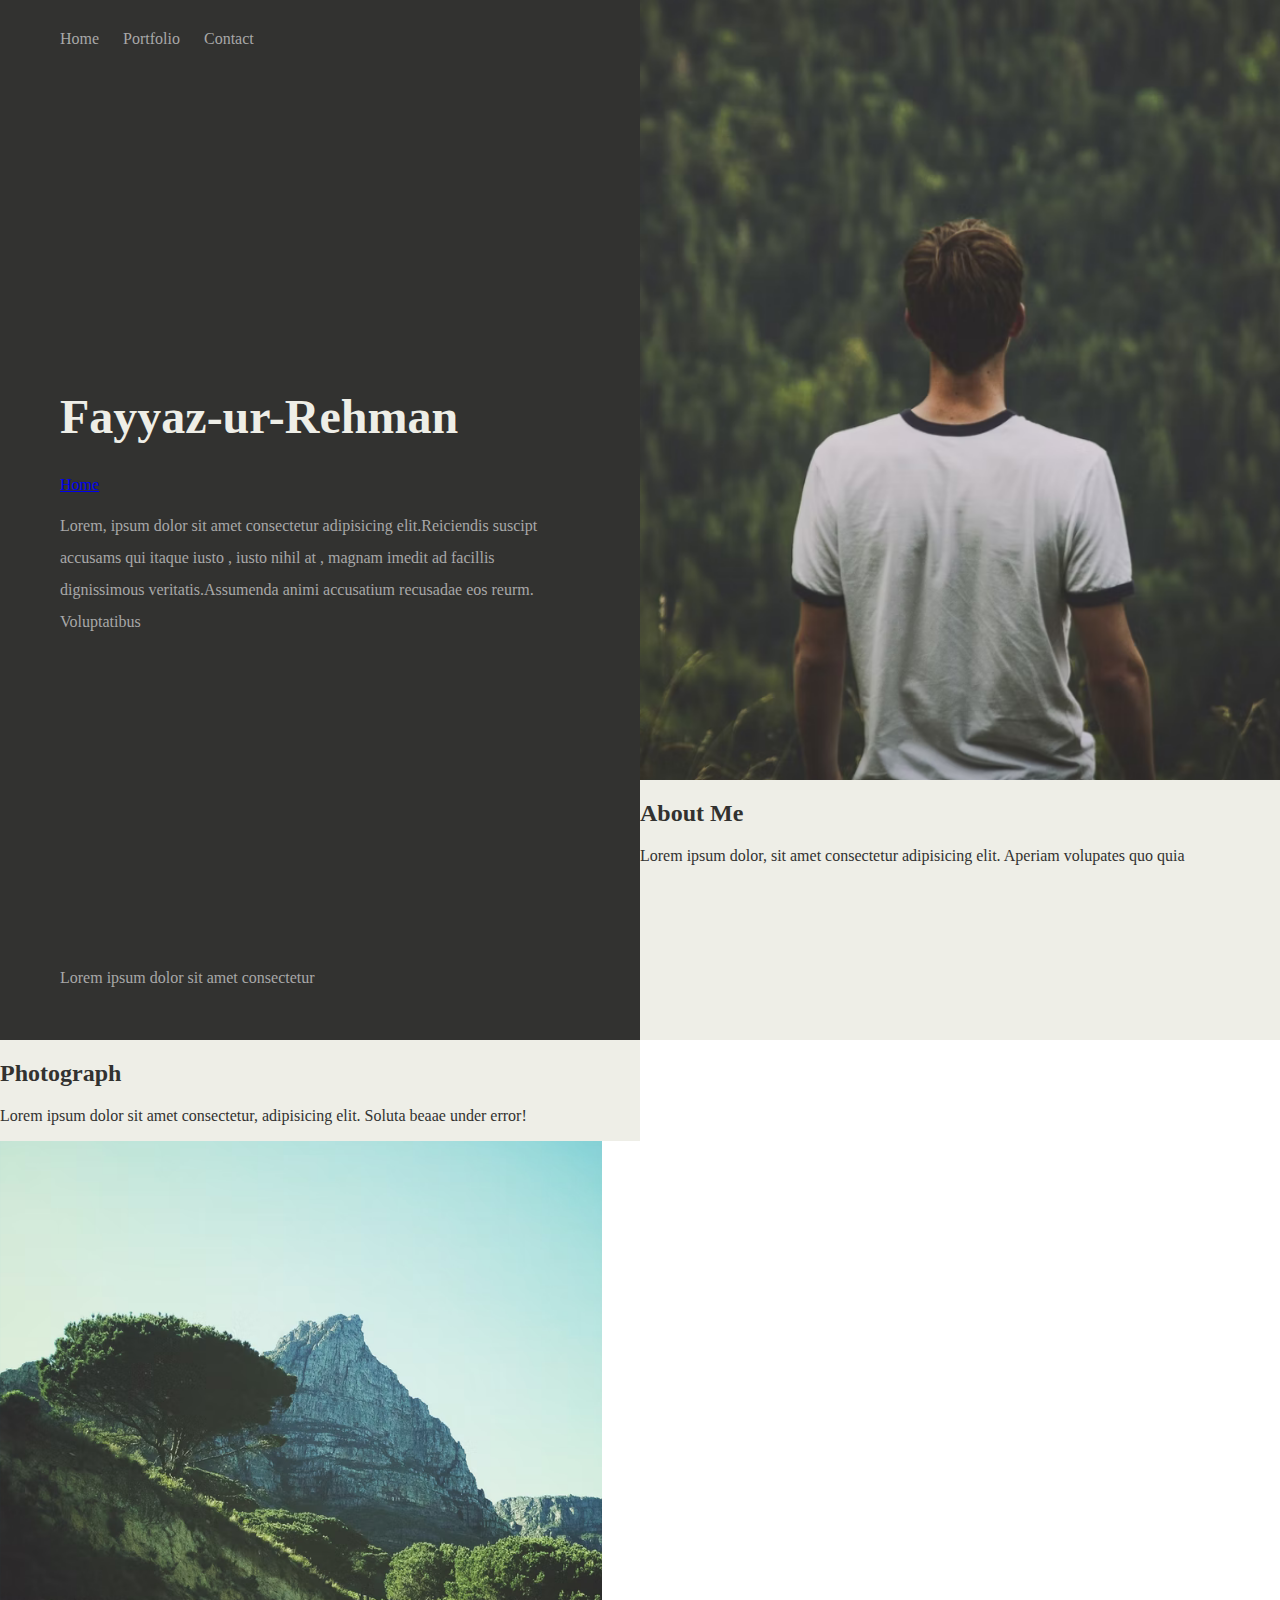
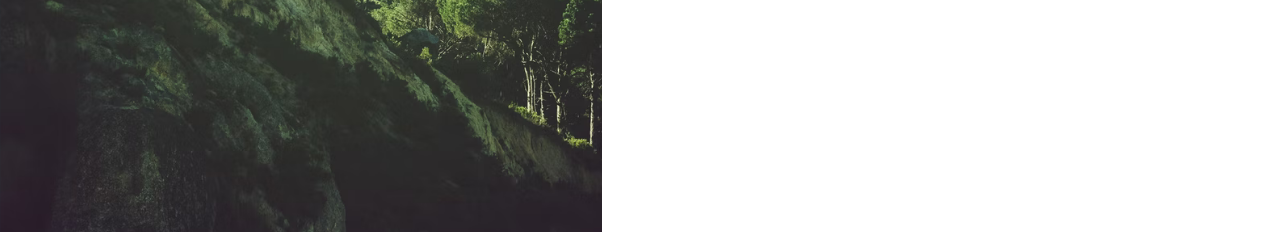
<file: Build Layouts with CSS Grid #6 - Full-width Personal Site Layout/index.html>
<!DOCTYPE html>
<html lang="en">
<head>
    <meta charset="UTF-8">
    <meta http-equiv="X-UA-Compatible" content="IE=edge">
    <meta name="viewport" content="width=device-width, initial-scale=1.0">
    <title>Build Layouts with CSS Grid #6 - Full-width Personal Site Layout</title>
    <link rel="stylesheet" href="./style.css">
</head>
<body>
     <main>
        <div class="panel welcome">
            <nav>
                <a href="/">Home</a>
                <a href="/">Portfolio</a>
                <a href="/">Contact</a>
            </nav>
            <div>
                <h1>Fayyaz-ur-Rehman</h1>
                <a href="/">Home</a>
                <p>Lorem, ipsum dolor sit amet consectetur adipisicing elit.Reiciendis
                     suscipt accusams qui itaque iusto , iusto nihil at , magnam imedit
                      ad facillis dignissimous veritatis.Assumenda animi accusatium 
                      recusadae eos reurm. Voluptatibus </p>
            </div>
            <footer>
                <p>Lorem ipsum dolor sit amet consectetur</p>
            </footer>
        </div>
        <div class="panel about">
            <img src="./image/1.png" alt="main pic">
      <div class="text">
       <h2>About Me</h2>
       <p>Lorem ipsum dolor, sit amet consectetur adipisicing elit. Aperiam volupates 
        quo quia </p>
       </div>
        </div>

        <div class="panel photos">
         <div class="text">
          <h2>Photograph</h2>
          <p>Lorem ipsum dolor sit amet consectetur, adipisicing elit. Soluta beaae under
            error!</p>
         </div>
         <img src="./image/2.png" alt="Ianscape pic">
        </div>
     </main>
</body>
</html>
</file>
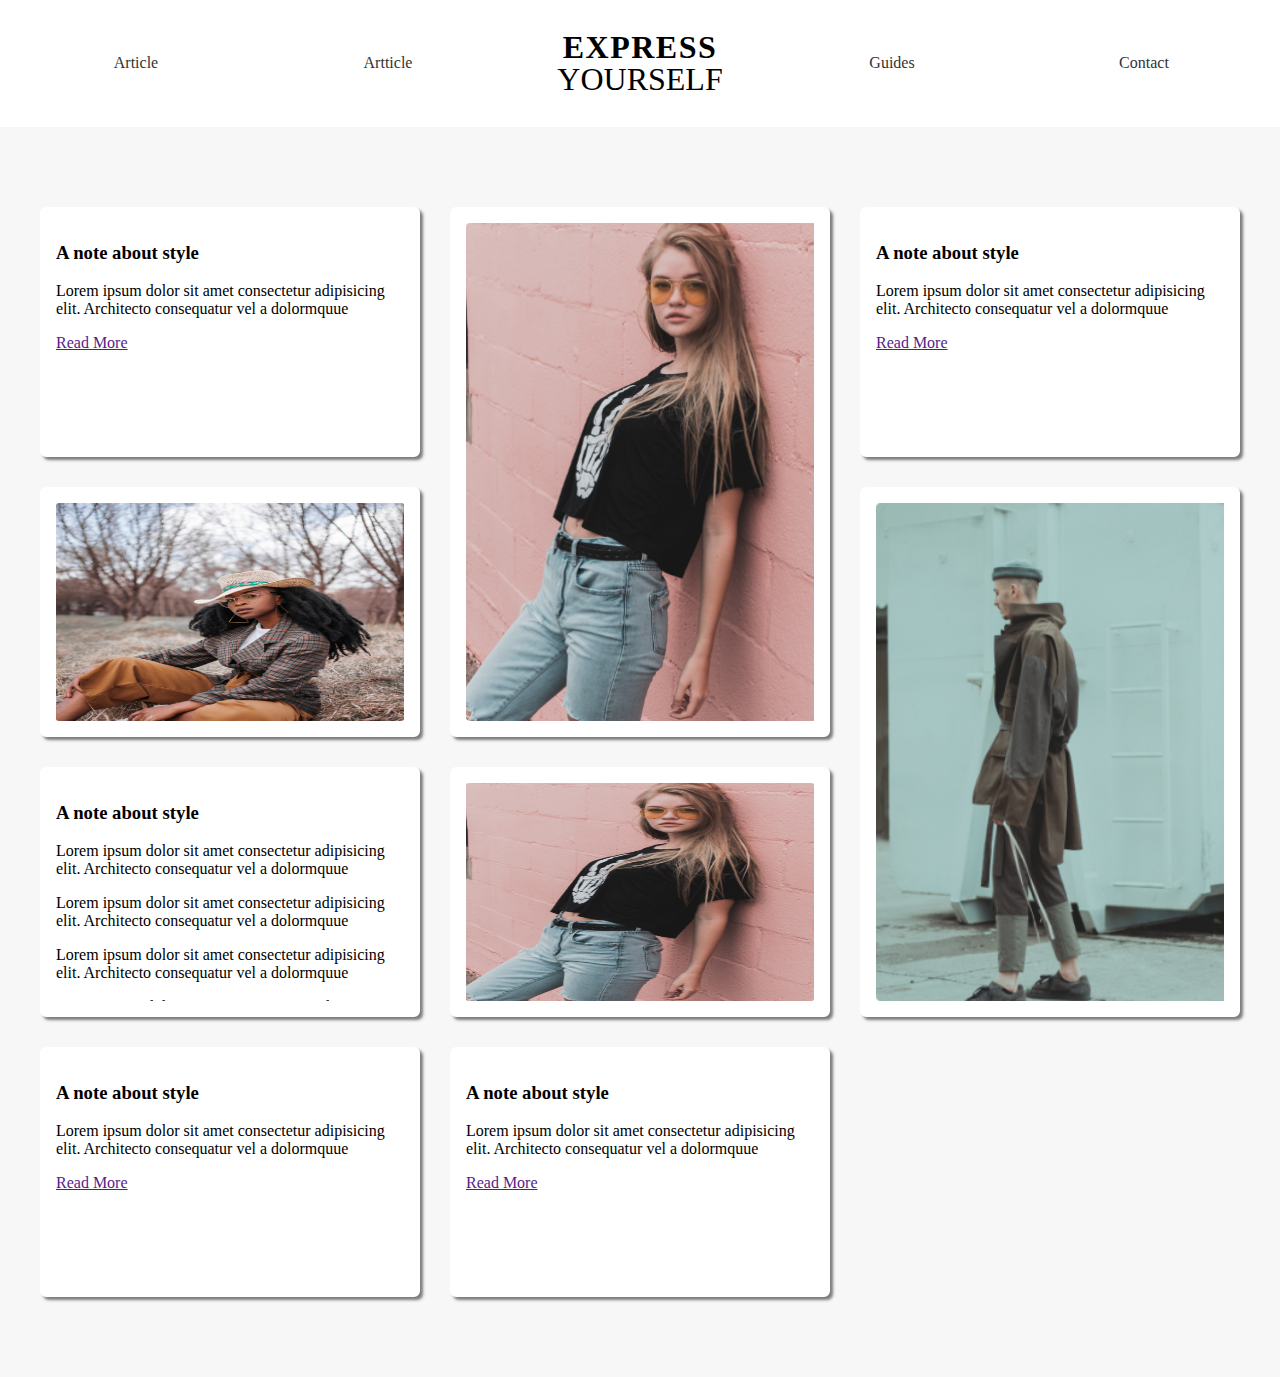
<file: Build-Layout-With-CSS-Grid-#4-Masonry-Style-Layout(part-1)/index.html>
<!DOCTYPE html>
<html lang="en">

<head>
    <meta charset="UTF-8">
    <meta http-equiv="X-UA-Compatible" content="IE=edge">
    <meta name="viewport" content="width=device-width, initial-scale=1.0">
    <title>Build-Layots-With-CSS-Grid-Masonry-Style-Layout</title>
    <link rel="stylesheet" href="./style.css">
</head>

<body>
    <header>
        <nav>
            <a href="/">Article</a>
            <a href="/">Artticle</a>
            <h1>
                <div>Express</div>
                <div>Yourself</div>
            </h1>
            <a href="/">Guides</a>
            <a href="/">Contact</a>
        </nav>
    </header>
    <main>
        <div>
            <h3 class="short">A note about style</h3>
            <p>Lorem ipsum dolor sit amet consectetur adipisicing elit.
                Architecto consequatur vel a dolormquue</p>
            <a href="">Read More</a>
        </div>
        <div class="tall">
            <img src="./image/1.png" alt="model">
        </div>

        <div>
            <h3>A note about style</h3>
            <p>Lorem ipsum dolor sit amet consectetur adipisicing elit.
                Architecto consequatur vel a dolormquue</p>
            <a href="">Read More</a>
        </div class="tall">
        <div>
            <img src="./image/2.png" alt="model">
        </div>
        <div class="tall">
            <img src="./image/3.png" alt="model">
        </div>

        <div>
            <h3>A note about style</h3>
            <p>Lorem ipsum dolor sit amet consectetur adipisicing elit.
                Architecto consequatur vel a dolormquue</p>
            <p>Lorem ipsum dolor sit amet consectetur adipisicing elit.
                Architecto consequatur vel a dolormquue</p>
            <p>Lorem ipsum dolor sit amet consectetur adipisicing elit.
                Architecto consequatur vel a dolormquue</p>
            <p>Lorem ipsum dolor sit amet consectetur adipisicing elit.
                Architecto consequatur vel a dolormquue</p>
            <a href="">Read More</a>
        </div>
        <div>
            <img src="./image/1.png" alt="model">
        </div>
        <div>
            <h3>A note about style</h3>
            <p>Lorem ipsum dolor sit amet consectetur adipisicing elit.
                Architecto consequatur vel a dolormquue</p>
            <a href="">Read More</a>
        </div>
        <div>
            <h3>A note about style</h3>
            <p>Lorem ipsum dolor sit amet consectetur adipisicing elit.
                Architecto consequatur vel a dolormquue</p>
            <a href="">Read More</a>
        </div>
    </main>
</body>

</html>
</file>
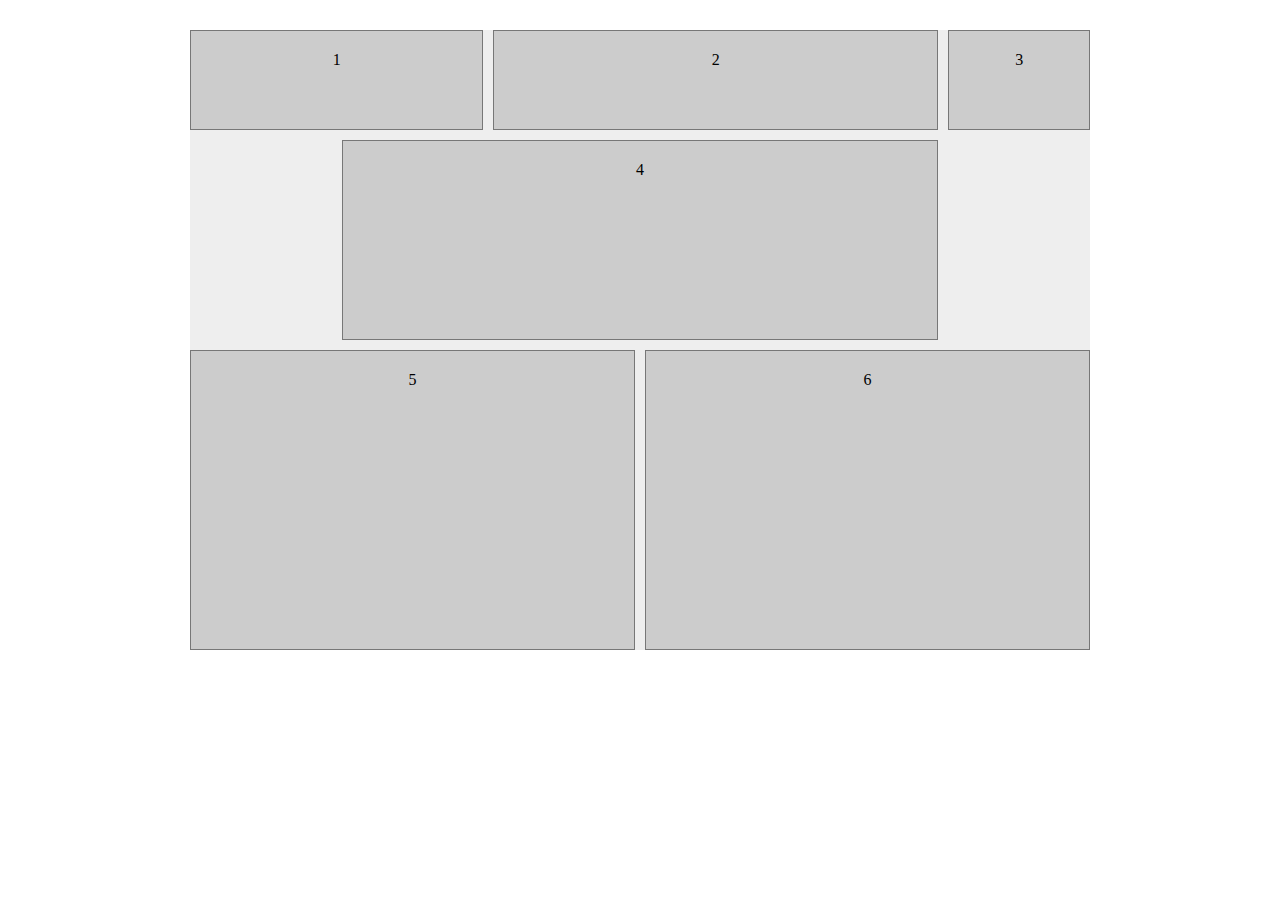
<file: Build-Layouts-With-CSS#1-CSS-Grid-Basics/index.html>
<!DOCTYPE html>
<html lang="en">

<head>
    <meta charset="UTF-8">
    <meta http-equiv="X-UA-Compatible" content="IE=edge">
    <meta name="viewport" content="width=device-width, initial-scale=1.0">
    <title>Build-Layots-With-CSS-Grid-Basics</title>
    <link rel="stylesheet" href="./style.css">
</head>

<body>
    <div class="grid-container">
        <div>1</div>
        <div>2</div>
        <div>3</div>
        <div>4</div>
        <div>5</div>
        <div>6</div>
    </div>
</body>

</html>
</file>
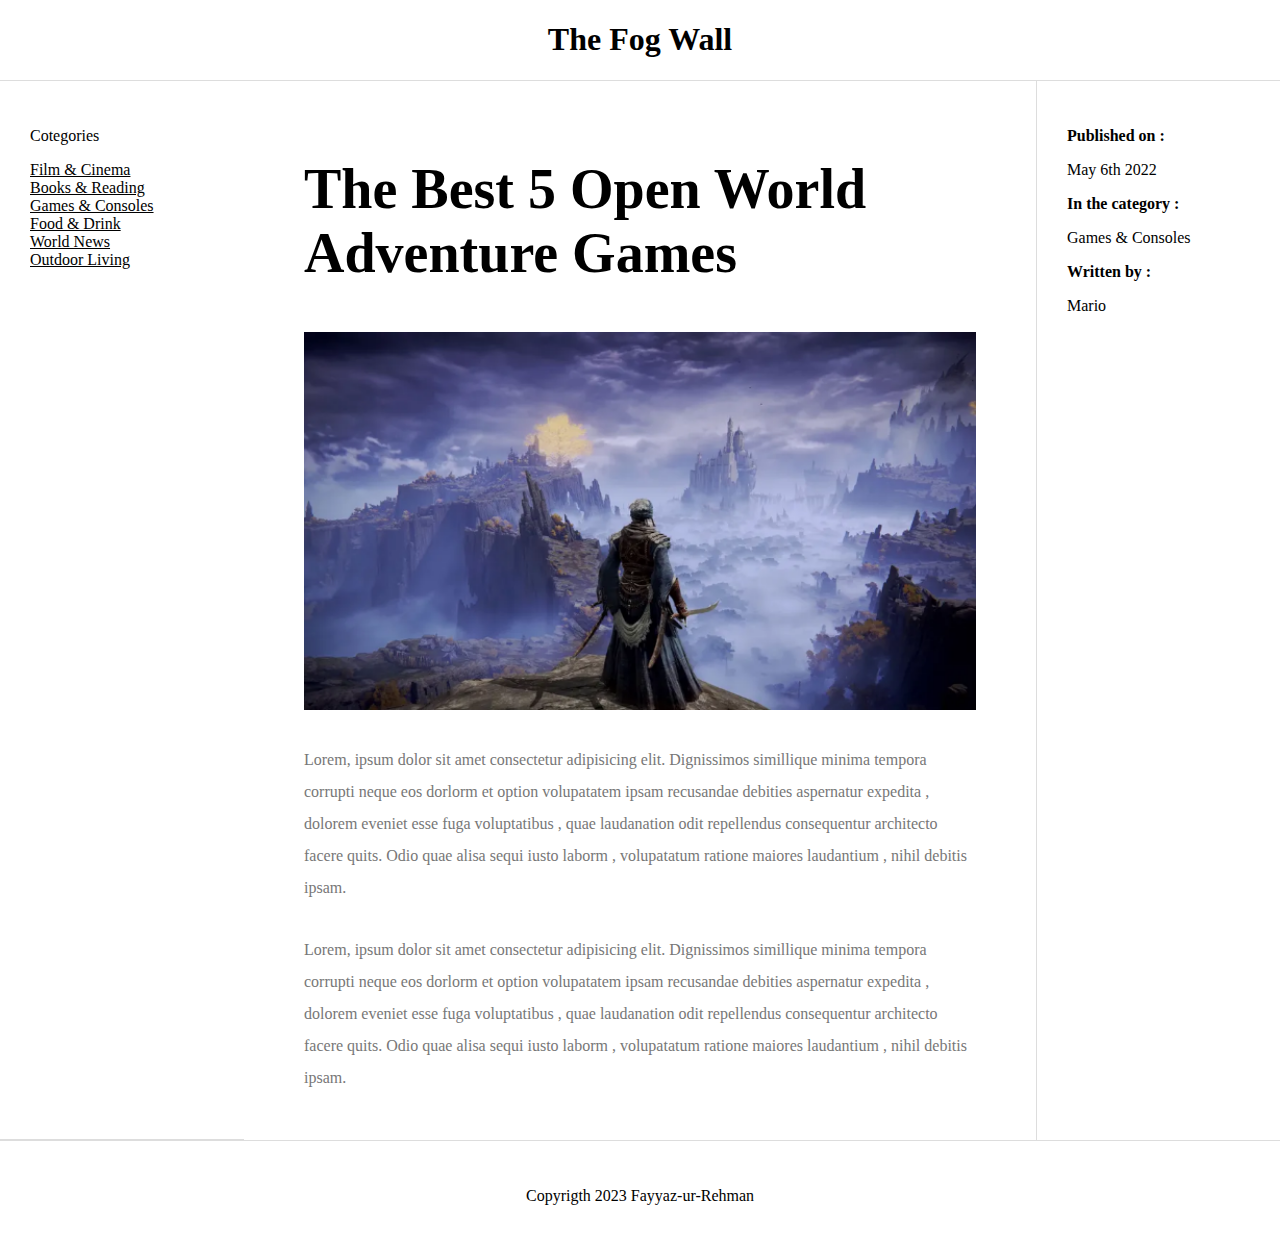
<file: Build-Layouts-With-CSS#3-CSS-Grid-Holy-Grail-Layout/2index.html>
<!DOCTYPE html>
<html lang="en">

<head>
    <meta charset="UTF-8">
    <meta http-equiv="X-UA-Compatible" content="IE=edge">
    <meta name="viewport" content="width=device-width, initial-scale=1.0">
    <title>Build-Layots-With-CSS-Grid-Holy-Grail-Layout</title>
    <link rel="stylesheet" href="./2style.css">
</head>

<body>
    <div class="grid-container">
        <header>
            <h1>The Fog Wall</h1>
        </header>
            <nav>
                <p>Cotegories</p>
                <li>Film & Cinema</li>
                <li>Books & Reading</li>
                <li>Games & Consoles</li>
                <li>Food & Drink</li>
                <li>World News</li>
                <li>Outdoor Living</li>
            </nav>
            <article>
                <h2>The Best 5 Open World Adventure Games</h2>
                <img src="./image/banner.png" alt="article banner">
                <p>Lorem, ipsum dolor sit amet consectetur adipisicing elit. Dignissimos simillique
                    minima tempora corrupti neque eos dorlorm et option volupatatem ipsam recusandae
                    debities aspernatur expedita , dolorem eveniet esse fuga voluptatibus ,
                    quae laudanation odit repellendus consequentur architecto facere quits. Odio quae alisa
                    sequi iusto laborm , volupatatum ratione maiores laudantium , nihil debitis ipsam.</p>
                <p>Lorem, ipsum dolor sit amet consectetur adipisicing elit. Dignissimos simillique
                    minima tempora corrupti neque eos dorlorm et option volupatatem ipsam recusandae
                    debities aspernatur expedita , dolorem eveniet esse fuga voluptatibus ,
                    quae laudanation odit repellendus consequentur architecto facere quits. Odio quae alisa
                    sequi iusto laborm , volupatatum ratione maiores laudantium , nihil debitis ipsam.</p>
                </article>
                <aside>
                    <ul>
                        <li>
                            <p><strong>Published on :</strong></p>
                            <p>May 6th 2022</p>
                        </li>
                        <li>
                            <p><strong>In the category :</strong></p>
                            <p>Games & Consoles</p>
                        </li>
                        <li>
                            <p><strong>Written by :</strong></p>
                            <p>Mario</p>
                        </li>
                    </ul>
                </aside>
                <footer>
                    <p>Copyrigth 2023 Fayyaz-ur-Rehman</p>

                </footer>
         

    </div>
</body>

</html>
</file>
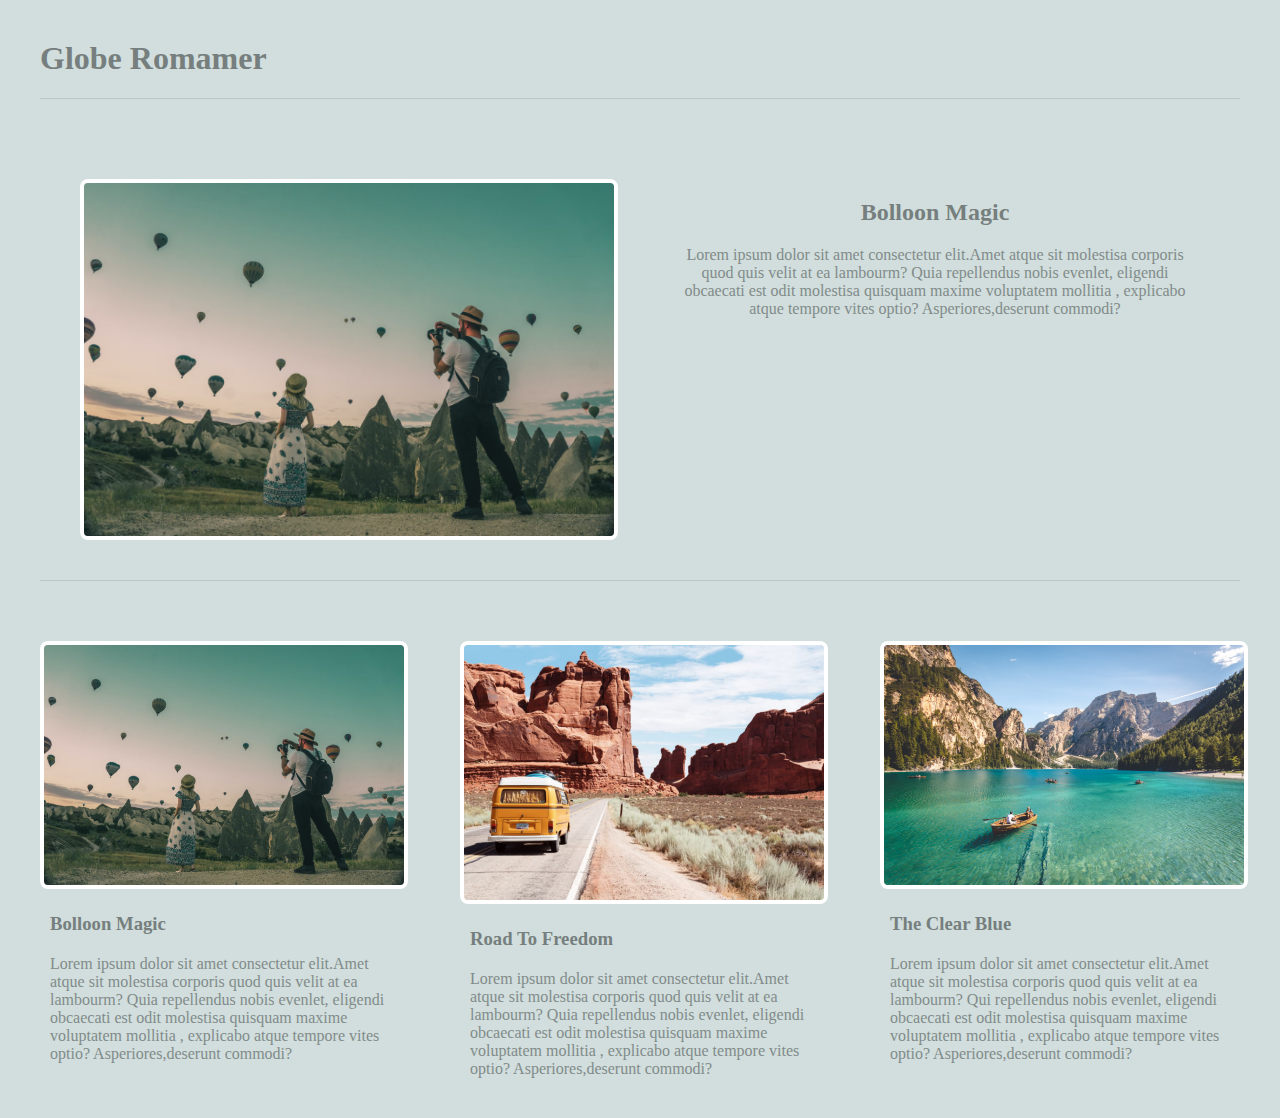
<file: Build-Layouts-With-CSS-Grid-#2-Multi-Column-Layout/1index.html>
<!DOCTYPE html>
<html lang="en">
<head>
    <meta charset="UTF-8">
    <meta http-equiv="X-UA-Compatible" content="IE=edge">
    <meta name="viewport" content="width=device-width, initial-scale=1.0">
    <title>Build-Layots-With-CSS-Grid-multi-Column</title>
    <link rel="stylesheet" href="./1style.css">
</head>
<body>
    <header>
    <h1>Globe Romamer</h1>
</header>

<main class="grid-container">
<article class="featured">
    <img src="./image/1.png" alt="featured img">
    <div>
        <h2>Bolloon Magic</h2>
        <p>Lorem ipsum dolor sit amet consectetur elit.Amet atque sit 
            molestisa corporis quod quis velit at ea lambourm? Quia repellendus nobis evenlet,
            eligendi obcaecati est odit molestisa quisquam maxime voluptatem mollitia ,
            explicabo atque tempore vites optio? Asperiores,deserunt commodi?</p>
    </div>
</article>
<article>
    <img src="./image/1.png" alt="article img">
    <div>
        <h3>Bolloon Magic</h3>
        <p>Lorem ipsum dolor sit amet consectetur elit.Amet atque sit 
            molestisa corporis quod quis velit at ea lambourm? Quia repellendus nobis evenlet,
            eligendi obcaecati est odit molestisa quisquam maxime voluptatem mollitia ,
            explicabo atque tempore vites optio? Asperiores,deserunt commodi?</p>
    </div>
</article>
<article>
    <img src="./image/2.png" alt="article img">
    <h3>Road To Freedom</h3>
    <p>Lorem ipsum dolor sit amet consectetur elit.Amet atque sit 
        molestisa corporis quod quis velit at ea lambourm? Quia repellendus nobis evenlet,
        eligendi obcaecati est odit molestisa quisquam maxime voluptatem mollitia ,
        explicabo atque tempore vites optio? Asperiores,deserunt commodi?</p>
</article>
<article>
    <img src="./image/3.png" alt="article img">
    <h3>The Clear Blue </h3>
    <p>Lorem ipsum dolor sit amet consectetur elit.Amet atque sit 
        molestisa corporis quod quis velit at ea lambourm? Qui repellendus nobis evenlet,
        eligendi obcaecati est odit molestisa quisquam maxime voluptatem mollitia ,
        explicabo atque tempore vites optio? Asperiores,deserunt commodi?</p>
</article>
</main>
</body>
</html>
</file>
<file: Build Layouts with CSS Grid #6 - Full-width Personal Site Layout/style.css>
body {
    margin: 0;
    font-family: 'Poppins';
}

main {
    display: grid;
    grid-template-columns: 1.2fr 1fr 1fr ;
    min-height: 100%;
}
.panel {
    display: grid;
    grid-template-columns: 1fr;
}
.panel .text {
    background: #eeeee7;
    color: #323230;
    padding: 30px 60 px ;
}
  /* Welcome-Pannel */
.panel.welcome  {
   background: #323230;
   padding: 30px 60px;
   grid-auto-rows: 1fr;
}
.panel.welcome nav a {
    color: #a8a8a8;
    text-decoration: none;
    margin-right: 20px;
}
.panel.welcome p {
    color: #a8a8a8;
    max-width: 540px;
    line-height: 2em;
}
.panel.welcome h1 {
     color: #eeeee7;
     font-size: 3em;
}
.panel.welcome footer{
    align-self: end;
}

/* About panel */

.panel.about {
    grid-template-rows: 3fr 1fr;
    overflow: hidden;
}
.panel.about img {
    min-width: 100%;
    min-height: 100%;
}

/* Photos panel  */
.panel.photo {
    grid-template-rows: 1fr 3fr;
    overflow: hidden;
}
.panel.photo img {
    min-width: 100%;
    min-height: 100%;
}

@media screen and (max-width : 1400px) {
    main {
        grid-template-columns: 1fr 1fr ;
    }
    .panel.photo {
        grid-column: span 2;
        grid-template-columns: 1fr 1fr ;
        grid-template-rows: 1fr;
    }
}
@media screen and (max-width : 960px) {
     main {
       grid-template-columns: 100%;
       grid-template-rows: 500px 400px 400px; 
     }
     .panel.about {
        grid-row: 2;
        grid-template-columns: 1fr 1fr;
        grid-template-rows: 1fr;
    }
    .panel img {
        width: 100%;
    }
}

@media screen and (max-width : 680px) {
 
main {
    grid-template-rows: 700px 600px 600px;
}
.panel.about, .panel.photo {
    grid-template-columns: 1fr;
    grid-column: span 1;
    grid-template-rows: 1fr 1fr;
    border-bottom: 1px solid #dcdcd0;
}
}
</file>
<file: Build-Layout-With-CSS-Grid-#4-Masonry-Style-Layout(part-1)/style.css>
body {
    margin: 0;
    font-family: 'Poppins';
    background: #f7f7f7;
}
header {
    background: #fff;
    padding: 10px;
}
nav {
    max-width: 1400px;
    margin: 0 auto;
    display: grid;
    grid-template-columns: repeat(5, 1fr);
    text-align: center;
    align-items: center;
}
nav a {
    text-decoration: none;
    color: #333;
}
nav h1 {
    text-transform: uppercase;
    line-height: 1em;
}
nav h1 div:first-child {
    font-size: 800;
    letter-spacing: 1.5px;
}
nav h1 div:last-child {
font-weight: 400;
}
main  {
    max-width: 1200px;
    margin: 60px auto;
    padding: 20px;
    display: grid;
    grid-template-columns: 1fr 1fr 1fr;
    grid-auto-rows:250px;
    gap:  30px;
}
main div {
    overflow: hidden;
    background: #fff;
    border-radius: 6px;
    border: 16px solid #fff;
    box-shadow: 3px 3px 3px rgb(0,0,0,0.5);
}
main img {
    min-width: 100%;
    height: 100%;
}
main .short {
    grid-row: span 1;
}

main .tall {
  grid-row: span 2;
}
@media screen and (max-width:960px) {
    main {
        grid-template-columns: 1fr 1fr;
    }
}

@media screen and (max-width :620) {
    main {
     grid-template-columns: 1fr;
     max-width: 400px;
     margin: 20px auto;
    }
    nav {
        grid-template-columns: repeat(4, 1fr);
    }
    nav h1 { 
        grid-column: 1/ span 4;
        grid-row: 1;
    }
}
</file>
<file: Build-Layouts-With-CSS#1-CSS-Grid-Basics/style.css>
body {
    margin: 30px;
    font-family: 'Poppins';
}

.grid-container {
    background-color: #eee;
    max-width: 900px;
    margin: 0 auto;
    display: grid;
    grid-template-columns: repeat(6, 1fr);
    grid-template-rows: 100px 200px 300px;
    grid-gap: 10px;
    justify-items: stretch;
    align-items: stretch;
}

.grid-container>div {
    background-color: #ccc;
    text-align: center;
    padding: 20px;
    border: 1px solid #777;
}

.grid-container>div:nth-child(1) {
    grid-column: 1 / span 2;
}

.grid-container>div:nth-child(2) {
    grid-column: span 3;
}

.grid-container>div:nth-child(3) {
    grid-column: span 1;
}

.grid-container>div:nth-child(4) {
    grid-column: 2/ 6;
    justify-self: stretch;
    align-self: stretch;
}

.grid-container>div:nth-child(5) {
    grid-column: span 3;
}

.grid-container>div:nth-child(6) {
    grid-column: span 3;
}
</file>
<file: Build-Layouts-With-CSS#3-CSS-Grid-Holy-Grail-Layout/2style.css>
body {
    margin: 0;
    font-family: 'Poppins';
}
ul,li{
    padding: 0;
    list-style-type: none;
}
.grid-container {
    display: grid;
    grid-template-columns: 1fr 3fr 1fr;
    column-gap: 30px;
}
header {
    grid-column: span 3;
    text-align: center;
    border-bottom: 1px solid #ddd;
}
nav {
    padding: 30px;
    border-bottom:1px solid #ddd ;
}
nav li{
    text-decoration: underline;
}
article{
    padding: 30px;
}
article h2{
    font-size: 3.5em;
    max-width: 800px;
}
article img{
    width: 100%;
}
article p{
    margin-top: 30px;
    line-height: 2em;
    color: #777;
}
aside {
    padding: 30px;
    border-left: 1px solid #ddd;
}
footer{
    grid-column: span 3;
    text-align: center;
    border-top: 1px solid #ddd;
    padding: 30px;
}

@media screen and (max-width:1200px) {
     nav {
        grid-column: span 3;
        border-right: 0;
        border-bottom: 2px solid #ddd;
     }    
     nav li{
        display: inline-block;
        margin-right: 10px;
     }
     article{
        grid-column: 10px;
     }
     aside{
        padding: 16px;
     }
}

@media screen and (max-width:980) {
    nav, article, aside{
       grid-column: span3;
    }
    aside {
        border-left: 0;
        border-top: 1px solid #ddd;
    }
    article h2{
        font-size: 2.5em;
    }
}
</file>
<file: Build-Layouts-With-CSS-Grid-#2-Multi-Column-Layout/1style.css>
body {
    margin: 20px;
    font-family: 'Poppins';
    background: #d1dedd;
}
ul,li {
    padding: 0;
    list-style-type:none ;
}
h1,h2,h3 {
    color: #767f7e;
}
p {
color: #828b8a;
}
header {
    max-width: 1200px;
    margin: 40px auto;
    border-bottom: 1px solid #bbc7c7;
}
.grid-container { 
display: grid;
grid-template-columns: 1fr 1fr 1fr;
gap: 60px;
max-width: 1200px;
margin: 20px auto;
}

article.featured {
   grid-column: span 3;
    display: grid; 
    grid-template-columns: 1fr 1fr;
    grid-gap: 60px;
    text-align: center;
    border-bottom: 1px solid #bbc7c7;
    padding: 40px ;
}

article img, article.featured img {
 width: 100%;
 border: 4px solid #FFF; 
 border-radius: 8px;
}
article p, article h3 {
 margin: 20px 10px;
}
@media screen and (max-width: 980px) {
    article{
        grid-column: span 3;
        display: grid; 
        grid-template-columns: 1fr 1fr;
        grid-gap: 60px;
        text-align: center;
    }
}

@media screen and (max-width: 760px) {
article, article.featured {
    display: block;
    margin: 0 20px;
}
}
</file>
